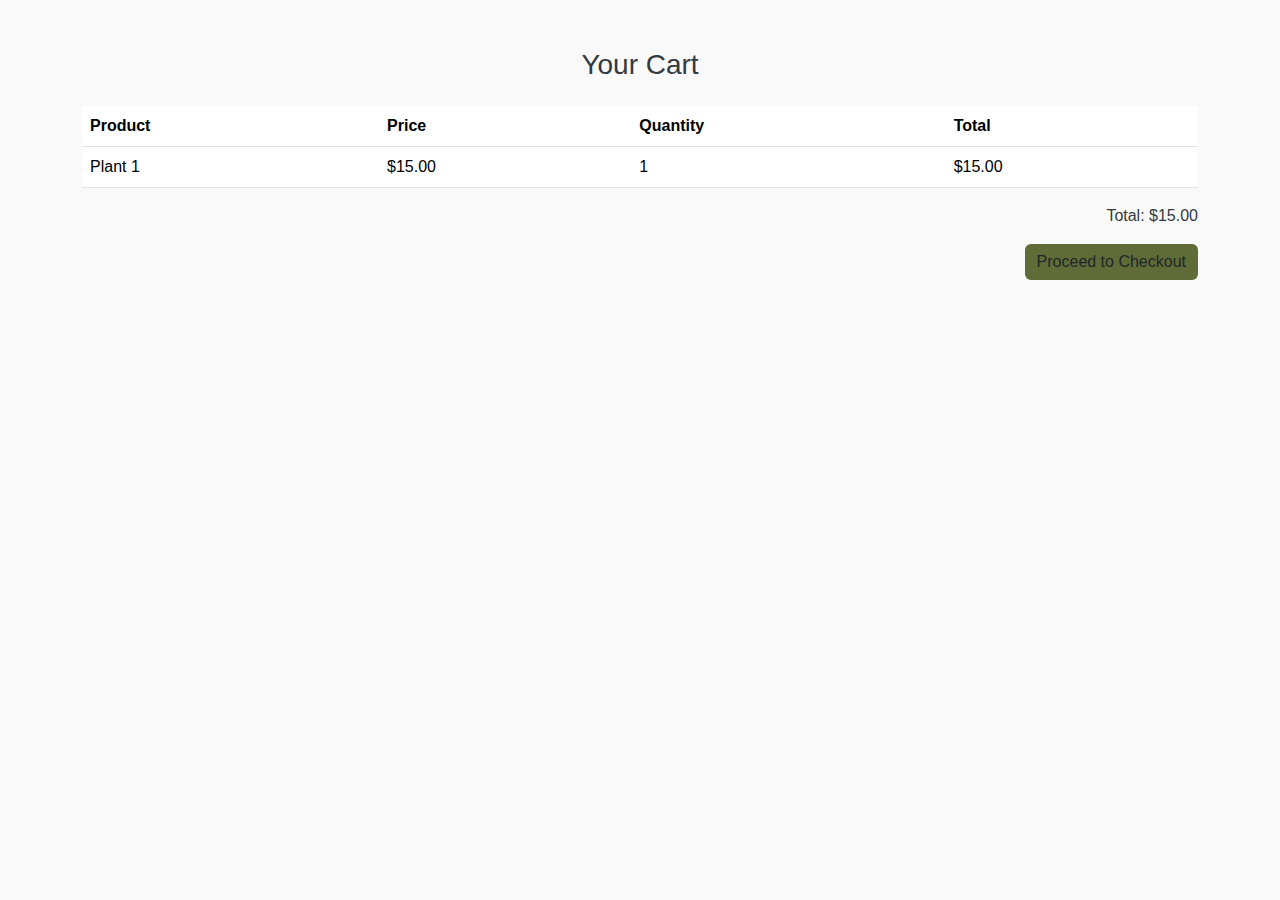
<file: cart.html>
<!DOCTYPE html>
<html lang="en">

<head>
    <meta charset="UTF-8">
    <meta name="viewport" content="width=device-width, initial-scale=1.0">
    <title>Plant Shop - Cart</title>
    <link href="https://cdn.jsdelivr.net/npm/bootstrap@5.3.0/dist/css/bootstrap.min.css" rel="stylesheet">
    <link rel="stylesheet" href="style.css">
</head>

<body>
    <div class="container py-5">
        <h3 class="text-center">Your Cart</h3>
        <table class="table mt-4">
            <thead>
                <tr>
                    <th>Product</th>
                    <th>Price</th>
                    <th>Quantity</th>
                    <th>Total</th>
                </tr>
            </thead>
            <tbody>
                <tr>
                    <td>Plant 1</td>
                    <td>$15.00</td>
                    <td>1</td>
                    <td>$15.00</td>
                </tr>
                <!-- Repeat for other cart items -->
            </tbody>
        </table>
        <div class="text-end">
            <p class="total-price">Total: $15.00</p>
            <a href="checkout.html" class="btn btn-custom">Proceed to Checkout</a>
        </div>
    </div>
    <script src="https://cdn.jsdelivr.net/npm/bootstrap@5.3.0/dist/js/bootstrap.bundle.min.js"></script>
</body>

</html>
</file>
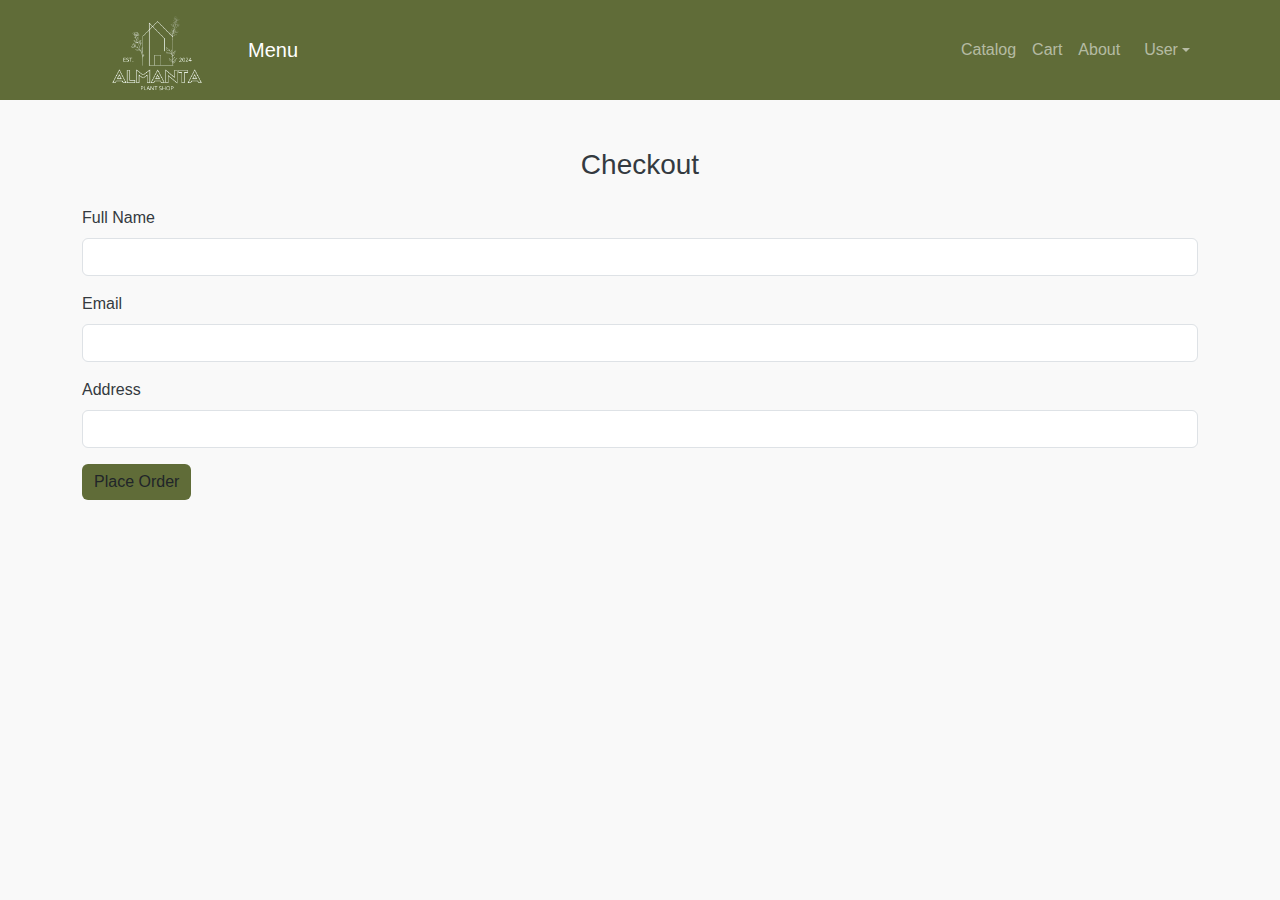
<file: checkout.html>
<!DOCTYPE html>
<html lang="en">

<head>
    <meta charset="UTF-8">
    <meta name="viewport" content="width=device-width, initial-scale=1.0">
    <title>Plant Shop - Checkout</title>
    <link href="https://cdn.jsdelivr.net/npm/bootstrap@5.3.0/dist/css/bootstrap.min.css" rel="stylesheet">
    <link rel="stylesheet" href="style.css">
    <link rel="icon" href="/img/ALMANTA_logo.png" type="image/png">
</head>

<body>
    <!-- Navbar -->
    <nav class="navbar navbar-expand-lg navbar-dark navbar-custom">
        <div class="container">
            <a href="index.html" class="navbar-brand">
                <img src="img/ALMANTA_logo2.png" alt="Almanta Logo" class="logo" width="300">
            </a>
            <a class="navbar-brand" href="index.html">Menu</a>
            <button class="navbar-toggler" type="button" data-bs-toggle="collapse" data-bs-target="#navbarNav"
                aria-controls="navbarNav" aria-expanded="false" aria-label="Toggle navigation">
                <span class="navbar-toggler-icon"></span>
            </button>
            <div class="collapse navbar-collapse" id="navbarNav">
                <ul class="navbar-nav ms-auto">
                    <li class="nav-item"><a class="nav-link" href="catalog.html">Catalog</a></li>
                    <li class="nav-item"><a class="nav-link" href="cart.html">Cart</a></li>
                    <li class="nav-item"><a class="nav-link" href="about.html">About</a></li>

                    <!-- User Dropdown -->
                    <li class="nav-item dropdown">
                        <a class="nav-link dropdown-toggle d-flex align-items-center" href="#" id="userDropdown"
                            role="button" data-bs-toggle="dropdown" aria-expanded="false">
                            <i class="bi bi-person-circle me-2"></i> <!-- User icon -->
                            User
                        </a>
                        <ul class="dropdown-menu dropdown-menu-end" aria-labelledby="userDropdown">
                            <li><a class="dropdown-item" href="register.html">Register</a></li>
                            <li><a class="dropdown-item" href="login.html">Login</a></li>
                            <li><a class="dropdown-item" href="logout.php">Logout</a></li>
                        </ul>
                    </li>
                </ul>
            </div>
        </div>
    </nav>
    <div class="container py-5">
        <h3 class="text-center">Checkout</h3>
        <form class="mt-4">
            <div class="mb-3">
                <label for="name" class="form-label">Full Name</label>
                <input type="text" class="form-control" id="name">
            </div>
            <div class="mb-3">
                <label for="email" class="form-label">Email</label>
                <input type="email" class="form-control" id="email">
            </div>
            <div class="mb-3">
                <label for="address" class="form-label">Address</label>
                <input type="text" class="form-control" id="address">
            </div>
            <button type="submit" class="btn btn-custom">Place Order</button>
        </form>
    </div>
    <script src="https://cdn.jsdelivr.net/npm/bootstrap@5.
</file>
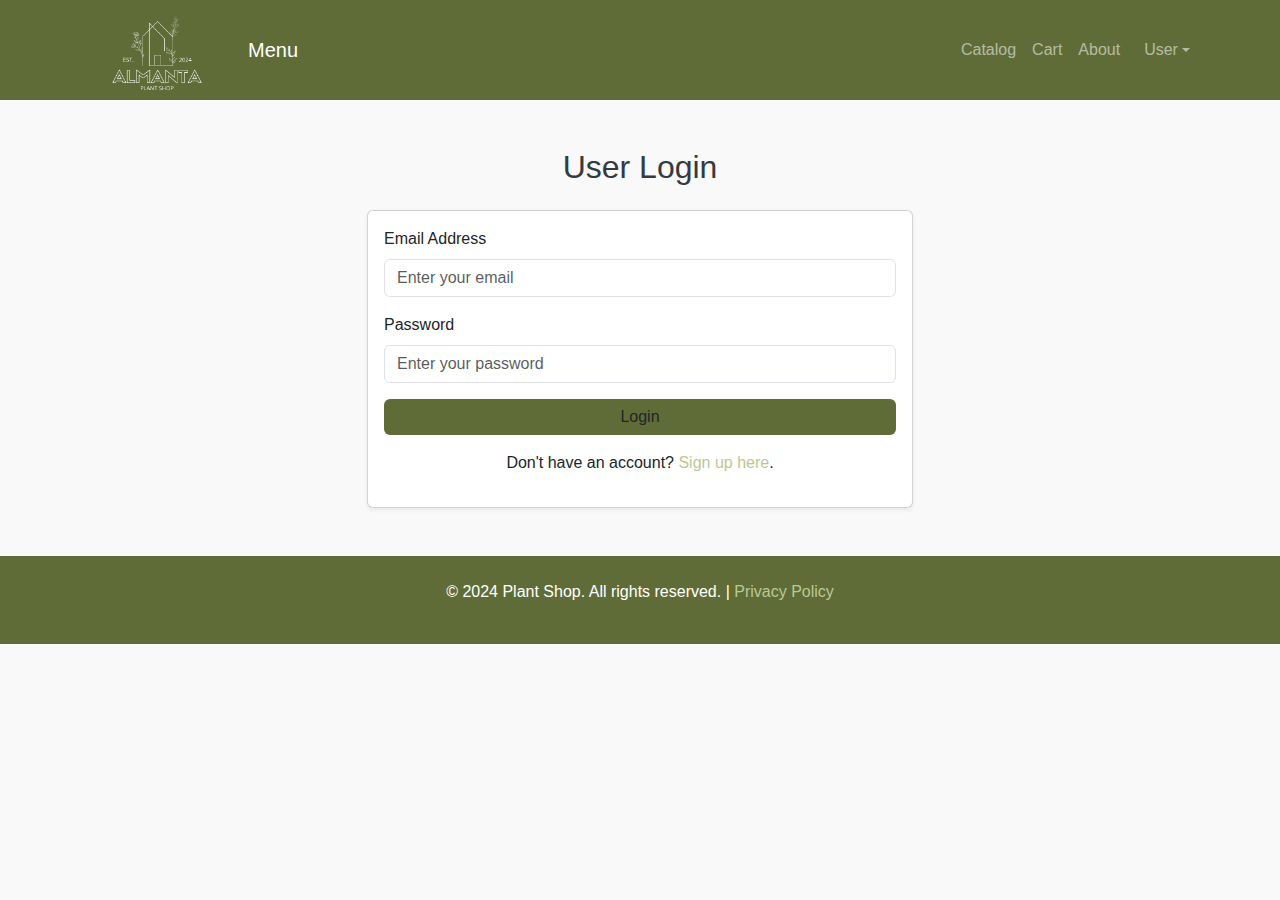
<file: login.html>
<!DOCTYPE html>
<html lang="en">

<head>
    <meta charset="UTF-8">
    <meta name="viewport" content="width=device-width, initial-scale=1.0">
    <title>Login - ALMANTA</title>
    <link href="https://cdn.jsdelivr.net/npm/bootstrap@5.3.0/dist/css/bootstrap.min.css" rel="stylesheet">
    <link rel="stylesheet" href="style.css">
    <link rel="icon" href="/img/ALMANTA_logo.png" type="image/png">
</head>

<body>
    <!-- Navbar -->
    <nav class="navbar navbar-expand-lg navbar-dark navbar-custom">
        <div class="container">
            <a href="index.html" class="navbar-brand">
                <img src="img/ALMANTA_logo2.png" alt="Almanta Logo" class="logo" width="300">
            </a>
            <a class="navbar-brand" href="index.html">Menu</a>
            <button class="navbar-toggler" type="button" data-bs-toggle="collapse" data-bs-target="#navbarNav"
                aria-controls="navbarNav" aria-expanded="false" aria-label="Toggle navigation">
                <span class="navbar-toggler-icon"></span>
            </button>
            <div class="collapse navbar-collapse" id="navbarNav">
                <ul class="navbar-nav ms-auto">
                    <li class="nav-item"><a class="nav-link" href="catalog.html">Catalog</a></li>
                    <li class="nav-item"><a class="nav-link" href="cart.html">Cart</a></li>
                    <li class="nav-item"><a class="nav-link" href="about.html">About</a></li>

                    <!-- User Dropdown -->
                    <li class="nav-item dropdown">
                        <a class="nav-link dropdown-toggle d-flex align-items-center" href="#" id="userDropdown"
                            role="button" data-bs-toggle="dropdown" aria-expanded="false">
                            <i class="bi bi-person-circle me-2"></i> <!-- User icon -->
                            User
                        </a>
                        <ul class="dropdown-menu dropdown-menu-end" aria-labelledby="userDropdown">
                            <li><a class="dropdown-item" href="register.html">Crear Usuario</a></li>
                            <li><a class="dropdown-item" href="login.html">Iniciar Sesión</a></li>
                        </ul>
                    </li>
                </ul>
            </div>
        </div>
    </nav>

    <!-- Login Form -->
    <div class="container py-5">
        <h2 class="text-center mb-4">User Login</h2>
        <div class="row justify-content-center">
            <div class="col-md-6">
                <div class="card shadow-sm">
                    <div class="card-body">
                        <form action="login.php" method="post">
                            <div class="mb-3">
                                <label for="correo" class="form-label">Email Address</label>
                                <input type="email" class="form-control" id="correo" name="correo"
                                    placeholder="Enter your email" required>
                            </div>
                            <div class="mb-3">
                                <label for="contraseña" class="form-label">Password</label>
                                <input type="password" class="form-control" id="contraseña" name="contraseña"
                                    placeholder="Enter your password" required>
                            </div>
                            <div class="d-grid">
                                <button type="submit" class="btn btn-custom">Login</button>
                            </div>
                        </form>
                        <p class="text-center mt-3">
                            Don't have an account? <a href="register.html" class="text-decoration-none"
                                style="color: #BBC893;">Sign up
                                here</a>.
                        </p>
                    </div>
                </div>
            </div>
        </div>
    </div>

    <!-- Footer -->
    <footer class="footer py-4 text-center">
        <p>&copy; 2024 Plant Shop. All rights reserved. | <a href="privacy.html" style="color: white;">Privacy
                Policy</a></p>
    </footer>

    <script src="https://cdn.jsdelivr.net/npm/bootstrap@5.3.0/dist/js/bootstrap.bundle.min.js"></script>
</body>

</html>
</file>
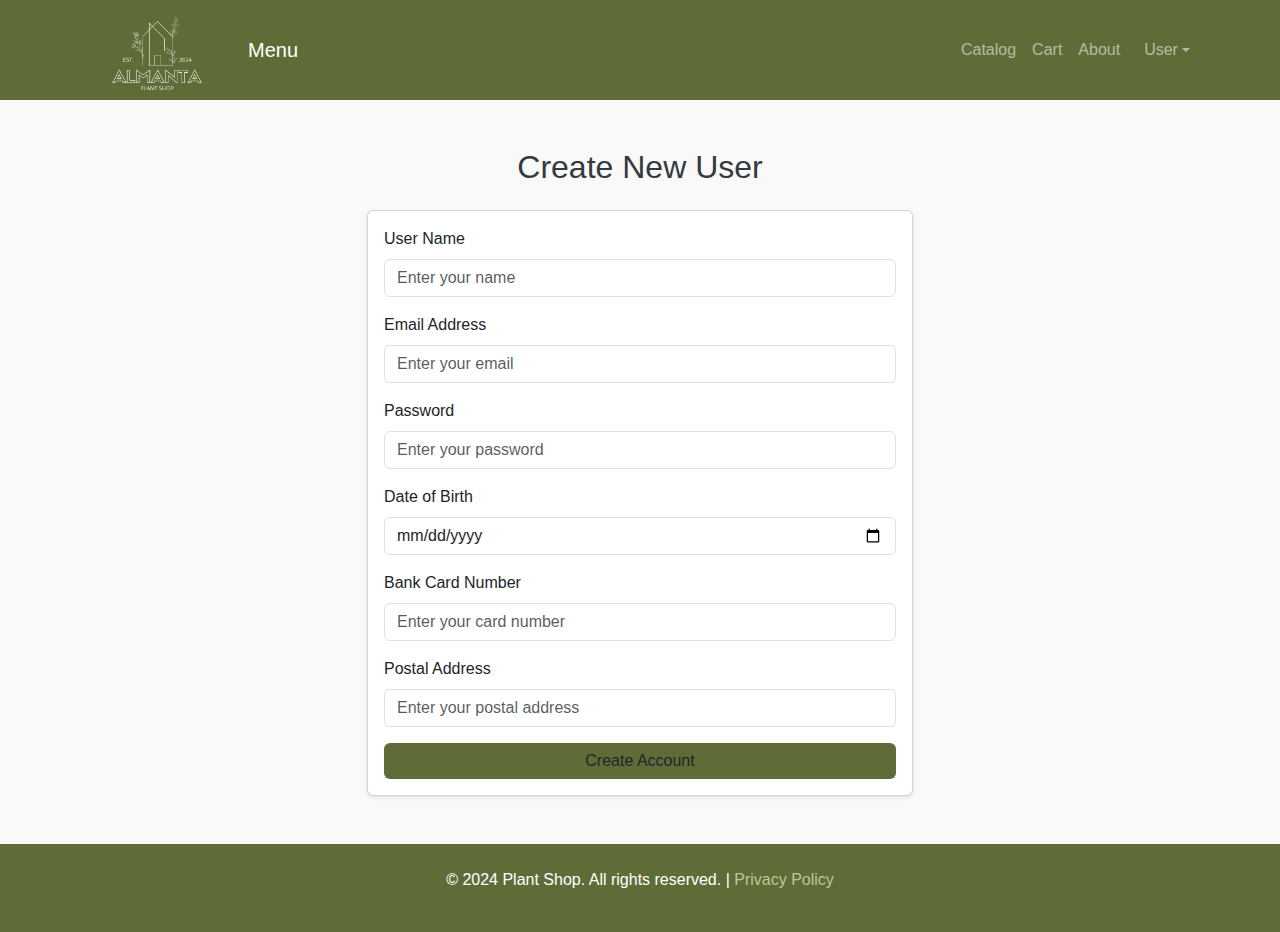
<file: register.html>
<!DOCTYPE html>
<html lang="en">

<head>
    <meta charset="UTF-8">
    <meta name="viewport" content="width=device-width, initial-scale=1.0">
    <title>Create User - ALMANTA</title>
    <link href="https://cdn.jsdelivr.net/npm/bootstrap@5.3.0/dist/css/bootstrap.min.css" rel="stylesheet">
    <link rel="stylesheet" href="style.css">
    <link rel="icon" href="/img/ALMANTA_logo.png" type="image/png">
</head>

<body>
    <!-- Navbar -->
    <nav class="navbar navbar-expand-lg navbar-dark navbar-custom">
        <div class="container">
            <a href="index.html" class="navbar-brand">
                <img src="img/ALMANTA_logo2.png" alt="Almanta Logo" class="logo" width="300">
            </a>
            <a class="navbar-brand" href="index.html">Menu</a>
            <button class="navbar-toggler" type="button" data-bs-toggle="collapse" data-bs-target="#navbarNav"
                aria-controls="navbarNav" aria-expanded="false" aria-label="Toggle navigation">
                <span class="navbar-toggler-icon"></span>
            </button>
            <div class="collapse navbar-collapse" id="navbarNav">
                <ul class="navbar-nav ms-auto">
                    <li class="nav-item"><a class="nav-link" href="catalog.html">Catalog</a></li>
                    <li class="nav-item"><a class="nav-link" href="cart.html">Cart</a></li>
                    <li class="nav-item"><a class="nav-link" href="about.html">About</a></li>

                    <!-- User Dropdown -->
                    <li class="nav-item dropdown">
                        <a class="nav-link dropdown-toggle d-flex align-items-center" href="#" id="userDropdown"
                            role="button" data-bs-toggle="dropdown" aria-expanded="false">
                            <i class="bi bi-person-circle me-2"></i> <!-- User icon -->
                            User
                        </a>
                        <ul class="dropdown-menu dropdown-menu-end" aria-labelledby="userDropdown">
                            <li><a class="dropdown-item" href="register.html">Crear Usuario</a></li>
                            <li><a class="dropdown-item" href="login.html">Iniciar Sesión</a></li>
                        </ul>
                    </li>
                </ul>
            </div>
        </div>
    </nav>

    <!-- User Creation Form -->
    <div class="container py-5">
        <h2 class="text-center mb-4">Create New User</h2>
        <div class="row justify-content-center">
            <div class="col-md-6">
                <div class="card shadow-sm">
                    <div class="card-body">
                        <!-- Formulario corregido -->
                        <form action="register.php" method="post">
                            <div class="mb-3">
                                <label for="name" class="form-label">User Name</label>
                                <input type="text" class="form-control" id="name" name="name"
                                    placeholder="Enter your name" required>
                            </div>
                            <div class="mb-3">
                                <label for="email" class="form-label">Email Address</label>
                                <input type="email" class="form-control" id="email" name="email"
                                    placeholder="Enter your email" required>
                            </div>
                            <div class="mb-3">
                                <label for="password" class="form-label">Password</label>
                                <input type="password" class="form-control" id="password" name="password"
                                    placeholder="Enter your password" required>
                            </div>
                            <div class="mb-3">
                                <label for="birthdate" class="form-label">Date of Birth</label>
                                <input type="date" class="form-control" id="birthdate" name="birthdate" required>
                            </div>
                            <div class="mb-3">
                                <label for="card_number" class="form-label">Bank Card Number</label>
                                <input type="text" class="form-control" id="card_number" name="card_number"
                                    placeholder="Enter your card number" required>
                            </div>
                            <div class="mb-3">
                                <label for="postal_address" class="form-label">Postal Address</label>
                                <input type="text" class="form-control" id="postal_address" name="postal_address"
                                    placeholder="Enter your postal address" required>
                            </div>
                            <div class="d-grid">
                                <button type="submit" class="btn btn-custom">Create Account</button>
                            </div>
                        </form>
                        <!-- Fin del formulario corregido -->
                    </div>
                </div>
            </div>
        </div>
    </div>

    <!-- Footer -->
    <footer class="footer py-4 text-center">
        <p>&copy; 2024 Plant Shop. All rights reserved. | <a href="privacy.html" style="color: white;">Privacy
                Policy</a></p>
    </footer>

    <script src="https://cdn.jsdelivr.net/npm/bootstrap@5.3.0/dist/js/bootstrap.bundle.min.js"></script>
</body>

</html>
</file>
<file: style.css>
:root {
    --theme-color: #606c38;
    --text-color: #343a40;
    --bg-light: #f9f9f9;
    --border-color: #dcdcdc;
}

body {
    font-family: 'Arial', sans-serif;
    color: var(--text-color);
    background-color: var(--bg-light);
}

.navbar,
.footer {
    background-color: var(--theme-color);
}

/* Custom Navbar Styling */

.navbar {
    padding-top: 0;
    padding-bottom: 0;
    height: 100px;
}

/* Force Logo to Be Larger */
.navbar .logo {
    max-height: 150px;
    height: auto;
    width: auto;
    padding: 0;
    margin: 0;
}


.footer p {
    color: white;
}

.btn-custom,
.btn-primary {
    background-color: var(--theme-color);
    border: none;
}

.btn-custom:hover {
    background-color: #55632f;
}

.card-img-top {
    height: 200px;
    object-fit: cover;
}

.card-title {
    font-size: 1.25rem;
    color: var(--theme-color);
}

.card-text,
.price,
.total-price {
    font-size: 1rem;
    color: var(--text-color);
}

:root {
    --theme-color: #606c38;
    --text-color: #343a40;
    --bg-light: #f9f9f9;
    --border-color: #dcdcdc;
}

body {
    font-family: 'Arial', sans-serif;
    color: var(--text-color);
    background-color: var(--bg-light);
}

.navbar,
.footer {
    background-color: var(--theme-color);
}

.hero-section {
    background-image: url('img/plantas_cover.jpg');
    background-size: cover;
    background-position: center;
    height: 80vh;
    color: white;
    position: relative;
}

.hero-section::before {
    content: '';
    position: absolute;
    top: 0;
    left: 0;
    right: 0;
    bottom: 0;
    background-color: rgba(0, 0, 0, 0.4);
    /* Dark overlay for text readability */
    z-index: 1;
}

.hero-section .container {
    z-index: 2;
    position: relative;
}

.btn-custom,
.btn-primary {
    background-color: var(--theme-color);
    border: none;
}

.btn-custom:hover {
    background-color: #55632f;
}

html {
    scroll-behavior: smooth;
}

.dropdown-menu .dropdown-item {
    color: #BBC893 !important;
}

.dropdown-menu .dropdown-item:hover {
    background-color: #e0e6d1;
    /* Ajusta esto si quieres un color de fondo en hover */
    color: #606c38 !important;
}

/* Cambiar color del enlace en el texto "Don't have an account?" */
.text-center a {
    color: #BBC893 !important;
    text-decoration: none;
}

.text-center a:hover {
    color: #606c38 !important;
    text-decoration: underline;
}
</file>
